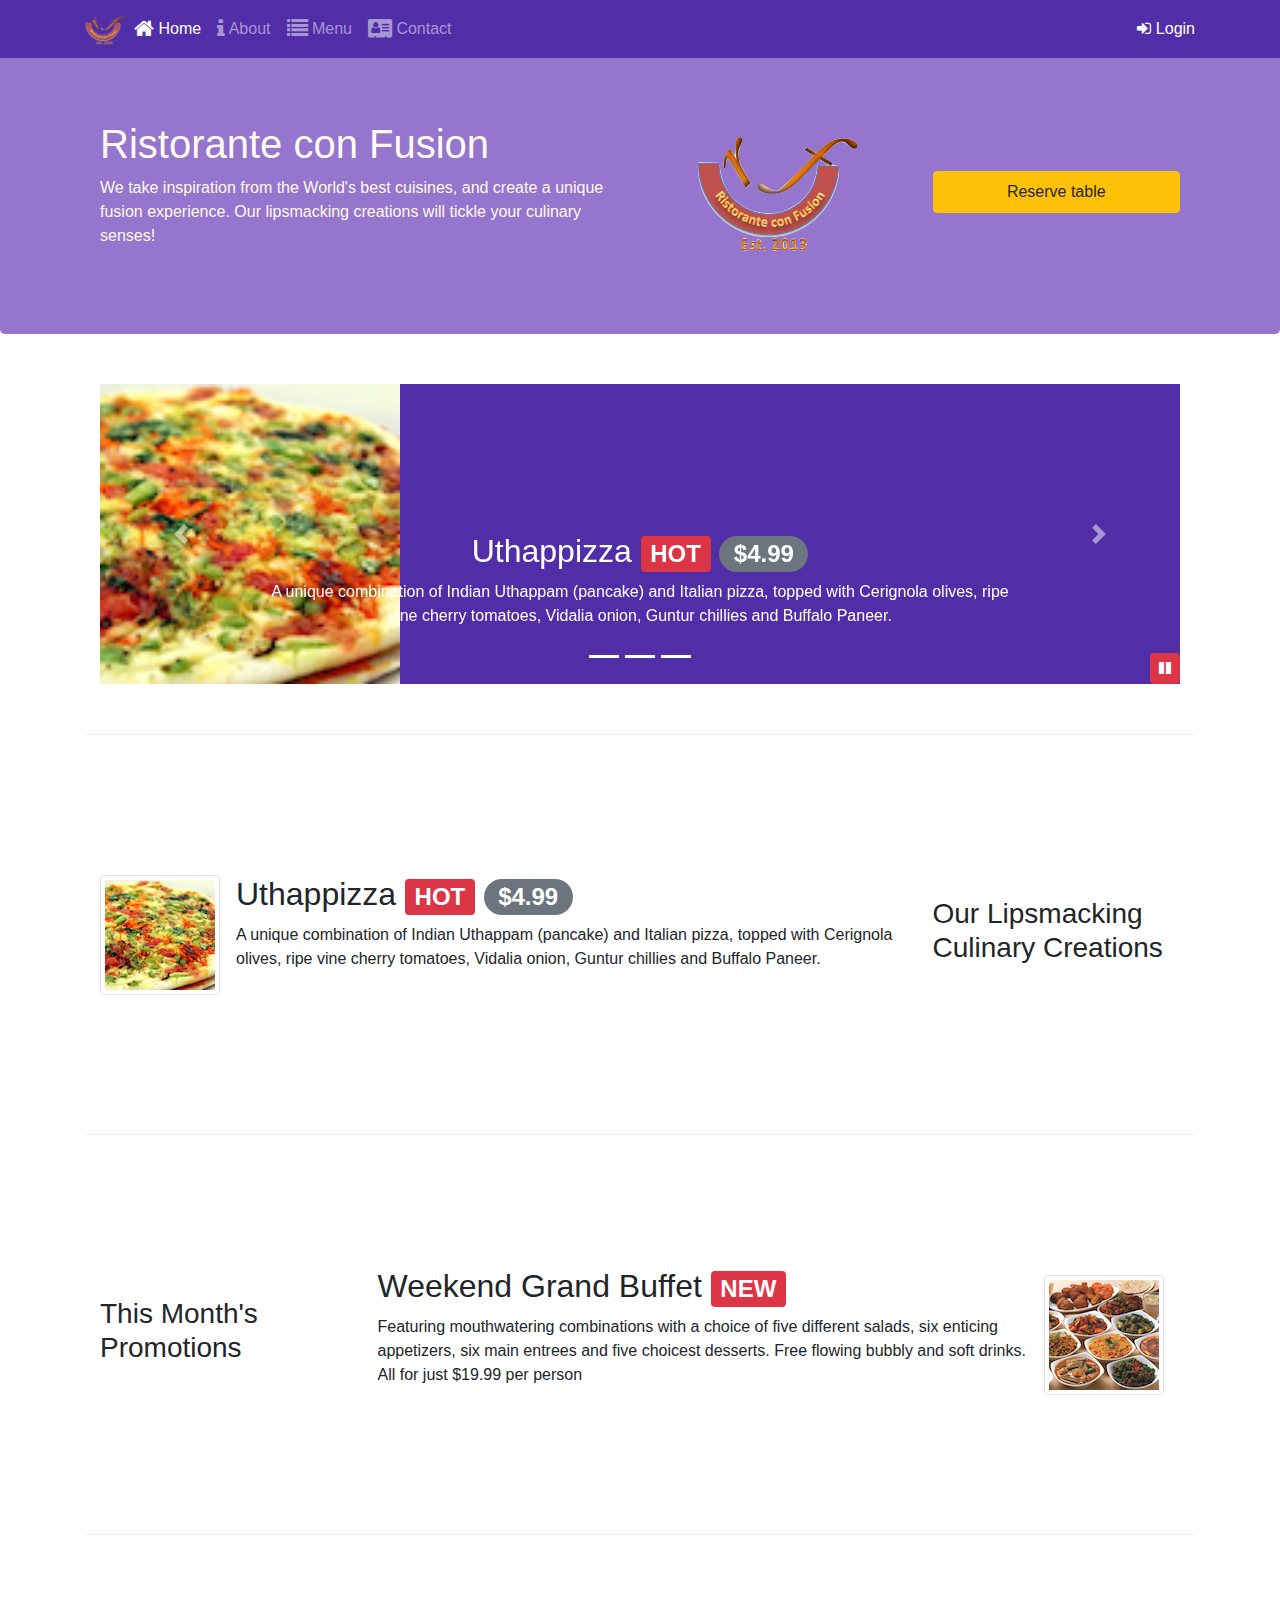
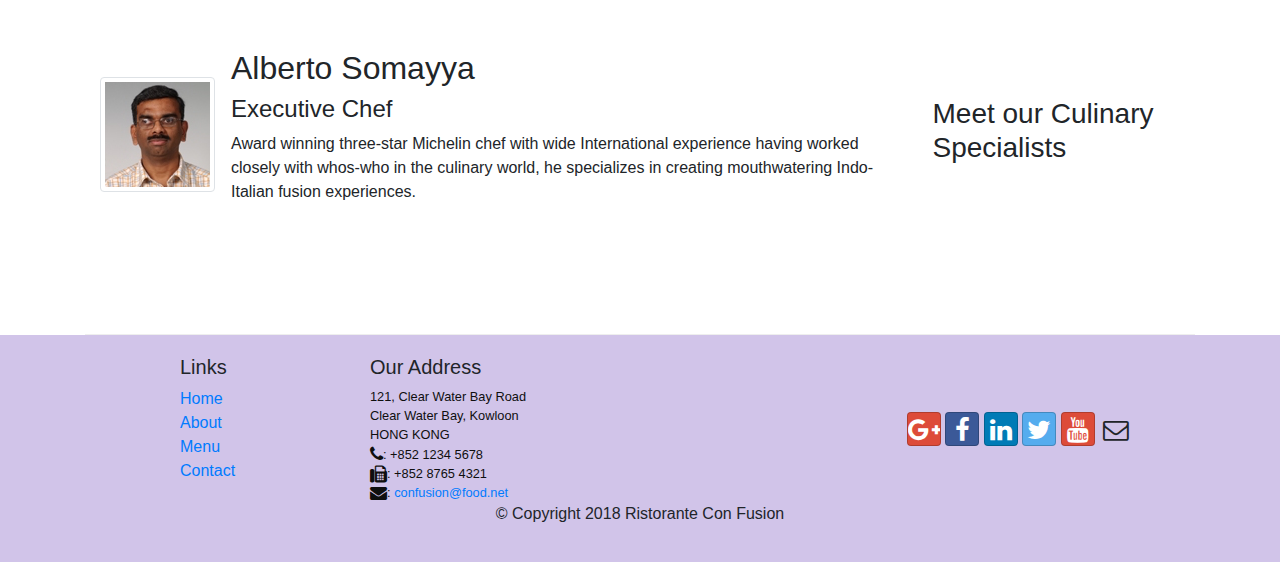
<file: index.html>
<!DOCTYPE html><html lang="en"><head><meta charset="utf-8"><meta name="viewport" content="width=device-width,initial-scale=1,shrink-to-fit=no"><meta http-equiv="x-ua-compatible" content="ie=edge"><link rel="stylesheet" href="css/main.css"></head><body><nav class="navbar navbar-dark navbar-expand-sm fixed-top"><div class="container"><button class="navbar-toggler" type="button" data-toggle="collapse" data-target="#Navbar"><span class="navbar-toggler-icon"></span></button> <a class="navbar-brand mr-auto" href="#"><img src="img/logo.png" height="30" width="41" alt="Ristorante Con Fusion"></a><div class="collapse navbar-collapse" id="Navbar"><ul class="navbar-nav mr-auto"><li class="nav-item active"><a class="nav-link" href="#"><span class="fa fa-home fa-lg"></span> Home</a></li><li class="nav-item"><a class="nav-link" href="./aboutus.html"><span class="fa fa-info fa-lg"></span> About</a></li><li class="nav-item"><a class="nav-link" href="#"><span class="fa fa-list fa-lg"></span> Menu</a></li><li class="nav-item"><a class="nav-link" href="./contactus.html"><span class="fa fa-address-card fa-lg"></span> Contact</a></li></ul><span class="navbar-text"><a id="loginButton"><span class="fa fa-sign-in"></span> Login</a></span></div></div></nav><div id="loginModal" class="modal fade" role="dialog"><div class="modal-dialog modal-lg" role="document"><div class="modal-content"><div class="modal-header"><h4 class="modal-title">Login</h4><button type="button" class="close" data-dismiss="modal">&times;</button></div><div class="modal-body"><form><div class="form-row"><div class="form-group col-sm-4"><label class="sr-only" for="exampleInputEmail3">Email address</label> <input type="email" class="form-control form-control-sm mr-1" id="exampleInputEmail3" placeholder="Enter email"></div><div class="form-group col-sm-4"><label class="sr-only" for="exampleInputPassword3">Password</label> <input type="password" class="form-control form-control-sm mr-1" id="exampleInputPassword3" placeholder="Password"></div><div class="col-sm-auto"><div class="form-check"><input class="form-check-input" type="checkbox"> <label class="form-check-label">Remember me</label></div></div></div><div class="form-row"><button type="button" class="btn btn-secondary btn-sm ml-auto" data-dismiss="modal">Cancel</button> <button type="submit" class="btn btn-primary btn-sm ml-1">Sign in</button></div></form></div></div></div></div><div id="reservationModal" class="modal fade" role="dialog"><div class="modal-dialog modal-lg modal-dialog-centered" role="document"><div class="modal-content"><div class="modal-header"><h5 class="modal-title">Reserve a Table</h5><button type="button" class="close" data-dismiss="modal">&times;</button></div><div class="modal-body"><form><div class="form-group row"><label class="col-12 col-sm-2">Number of Guests</label><div class="col"><div class="form-check form-check-inline"><input class="form-check-input" type="radio" name="numGuests" id="one_guest_radio" value="one" checked="checked"> <label class="form-check-label" for="one_guest_radio">1</label></div><div class="form-check form-check-inline"><input class="form-check-input" type="radio" name="numGuests" id="two_guest_radio" value="two"> <label class="form-check-label" for="two_guest_radio">2</label></div><div class="form-check form-check-inline"><input class="form-check-input" type="radio" name="numGuests" id="three_guest_radio" value="three"> <label class="form-check-label" for="three_guest_radio">3</label></div><div class="form-check form-check-inline"><input class="form-check-input" type="radio" name="numGuests" id="four_guest_radio" value="four"> <label class="form-check-label" for="four_guest_radio">4</label></div><div class="form-check form-check-inline"><input class="form-check-input" type="radio" name="numGuests" id="six_guest_radio" value="six"> <label class="form-check-label" for="six_guest_radio">6</label></div></div></div><div class="form-group row"><label class="col-12 col-sm-2">Section</label><div class="col-12 col-sm-4"><div class="btn-group btn-group-toggle" data-toggle="buttons"><label class="btn btn-success active"><input type="radio" name="section" value="non_smoking" id="non_smoking" checked="checked">Non-Smoking</label> <label class="btn btn-danger"><input type="radio" name="section" value="smoking" id="smoking">Smoking</label></div></div></div><div class="form-group row"><label class="col-12 col-sm-2">Date and Time</label><div class="col-12 col-sm-4"><input type="date" class="form-control" name="date" id="date"></div><div class="col-12 col-sm-4"><input type="time" class="form-control" name="time" id="time"></div></div><div class="form-group row"><div class="col offset-0 offset-sm-2"><button class="btn btn-secondary" data-dismiss="modal">Cancel</button> <button class="btn btn-primary" type="submit">Reserve</button></div></div></form></div></div></div></div><header class="jumbotron"><div class="container"><div class="row row-header"><div class="col-12 col-sm-6"><h1>Ristorante con Fusion</h1><p>We take inspiration from the World's best cuisines, and create a unique fusion experience. Our lipsmacking creations will tickle your culinary senses!</p></div><div class="col-12 col-sm-3 text-center align-self-center"><img src="img/logo.png" class="img-fluid" alt="Ristorante con Fusion"></div><div class="col-12 mt-5 mt-sm-0 col-sm-3 text-center align-self-center"><button type="button" class="btn btn-block nav-link btn-warning" id="reserveButton">Reserve table</button></div></div></div></header><div class="container"><div class="row row-content"><div class="col"><div id="mycarousel" class="carousel slide" data-ride="carousel"><div class="carousel-inner" role="listbox"><div class="carousel-item active"><img class="d-block img-fluid" src="img/uthappizza.png" alt="uthappizza"><div class="carousel-caption d-none d-md-block"><h2>Uthappizza <span class="badge badge-danger">HOT</span> <span class="badge badge-pill badge-secondary">$4.99</span></h2><p class="d-none d-sm-block">A unique combination of Indian Uthappam (pancake) and Italian pizza, topped with Cerignola olives, ripe vine cherry tomatoes, Vidalia onion, Guntur chillies and Buffalo Paneer.</p></div></div><div class="carousel-item"><img class="d-block img-fluid" src="img/buffet.png" alt="buffet"><div class="carousel-caption d-none d-md-block"><h2>Weekend Grand Buffet <span class="badge badge-danger">NEW</span></h2><p class="d-none d-sm-block">Featuring mouthwatering combinations with a choice of five different salads, six enticing appetizers, six main entrees and five choicest desserts. Free flowing bubbly and soft drinks. All for just $19.99 per person</p></div></div><div class="carousel-item"><img class="d-block img-fluid" src="img/alberto.png" alt="alberto"><div class="carousel-caption d-none d-md-block"><h2>Alberto Somayya</h2><h4>Executive Chef</h4><p class="d-none d-sm-block">Award winning three-star Michelin chef with wide International experience having worked closely with whos-who in the culinary world, he specializes in creating mouthwatering Indo-Italian fusion experiences.</p></div></div></div><ol class="carousel-indicators"><li data-target="#mycarousel" data-slide-to="0" class="active"></li><li data-target="#mycarousel" data-slide-to="1" class="active"></li><li data-target="#mycarousel" data-slide-to="2" class="active"></li></ol><a class="carousel-control-prev" href="#mycarousel" role="button" data-slide="previous"><span class="carousel-control-prev-icon"></span> </a><a class="carousel-control-next" href="#mycarousel" role="button" data-slide="next"><span class="carousel-control-next-icon"></span> </a><button class="btn btn-danger btn-sm" id="carouselButton"><span id="carousel-button-icon" class="fa fa-pause"></span></button></div></div></div><div class="row row-content align-items-center"><div class="col-12 col-sm-4 order-sm-last col-md-3"><h3>Our Lipsmacking Culinary Creations</h3></div><div class="col col-sm order-sm-first col-md"><div class="media"><img class="d-flex mr-3 img-thumbnail align-self-center" src="img/uthappizza.png" alt="uthappizza"><div class="media-body"><h2 class="mt-0">Uthappizza <span class="badge badge-danger">HOT</span> <span class="badge badge-pill badge-secondary">$4.99</span></h2><p class="d-none d-sm-block">A unique combination of Indian Uthappam (pancake) and Italian pizza, topped with Cerignola olives, ripe vine cherry tomatoes, Vidalia onion, Guntur chillies and Buffalo Paneer.</p></div></div></div></div><div class="row row-content align-items-center"><div class="col-12 col-sm-4 col-md-3"><h3>This Month's Promotions</h3></div><div class="col col-sm col-md"><div class="media"><div class="media-body"><h2 class="mt-0">Weekend Grand Buffet <span class="badge badge-danger">NEW</span></h2><p class="d-none d-sm-block">Featuring mouthwatering combinations with a choice of five different salads, six enticing appetizers, six main entrees and five choicest desserts. Free flowing bubbly and soft drinks. All for just $19.99 per person</p></div><img class="d-flex mr-3 img-thumbnail align-self-center" src="img/buffet.png" alt="buffet"></div></div></div><div class="row row-content align-items-center"><div class="col-12 col-sm-4 order-sm-last col-md-3"><h3>Meet our Culinary Specialists</h3></div><div class="col col-sm order-sm-first col-md"><div class="media"><img class="d-flex mr-3 img-thumbnail align-self-center" src="img/alberto.png" alt="alberto"><div class="media-body"><h2 class="mt-0">Alberto Somayya</h2><h4>Executive Chef</h4><p class="d-none d-sm-block">Award winning three-star Michelin chef with wide International experience having worked closely with whos-who in the culinary world, he specializes in creating mouthwatering Indo-Italian fusion experiences.</p></div></div></div></div></div><footer class="footer"><div class="container"><div class="row"><div class="col-4 offset-1 col-sm-2"><h5>Links</h5><ul class="list-unstyled"><li><a href="#">Home</a></li><li><a href="./aboutus.html">About</a></li><li><a href="#">Menu</a></li><li><a href="#">Contact</a></li></ul></div><div class="col-7 col-sm-5"><h5>Our Address</h5><address>121, Clear Water Bay Road<br>Clear Water Bay, Kowloon<br>HONG KONG<br><i class="fa fa-phone fa-lg"></i>: +852 1234 5678<br><i class="fa fa-fax fa-lg"></i>: +852 8765 4321<br><i class="fa fa-envelope fa-lg"></i>: <a href="mailto:confusion@food.net">confusion@food.net</a></address></div><div class="col-12 col-sm-4 align-self-center"><div class="text-center"><a class="btn btn-social-icon btn-google" href="http://google.com/+"><i class="fa fa-google-plus"></i></a> <a class="btn btn-social-icon btn-facebook" href="http://www.facebook.com/profile.php?id="><i class="fa fa-facebook"></i></a> <a class="btn btn-social-icon btn-linkedin" href="http://www.linkedin.com/in/"><i class="fa fa-linkedin"></i></a> <a class="btn btn-social-icon btn-twitter" href="http://twitter.com/"><i class="fa fa-twitter"></i></a> <a class="btn btn-social-icon btn-google" href="http://youtube.com/"><i class="fa fa-youtube"></i></a> <a class="btn btn-social-icon" href="mailto:"><i class="fa fa-envelope-o"></i></a></div></div></div><div class="row justify-content-center"><div class="col-auto"><p>© Copyright 2018 Ristorante Con Fusion</p></div></div></div></footer><script src="js/main.js"></script></body></html>
</file>
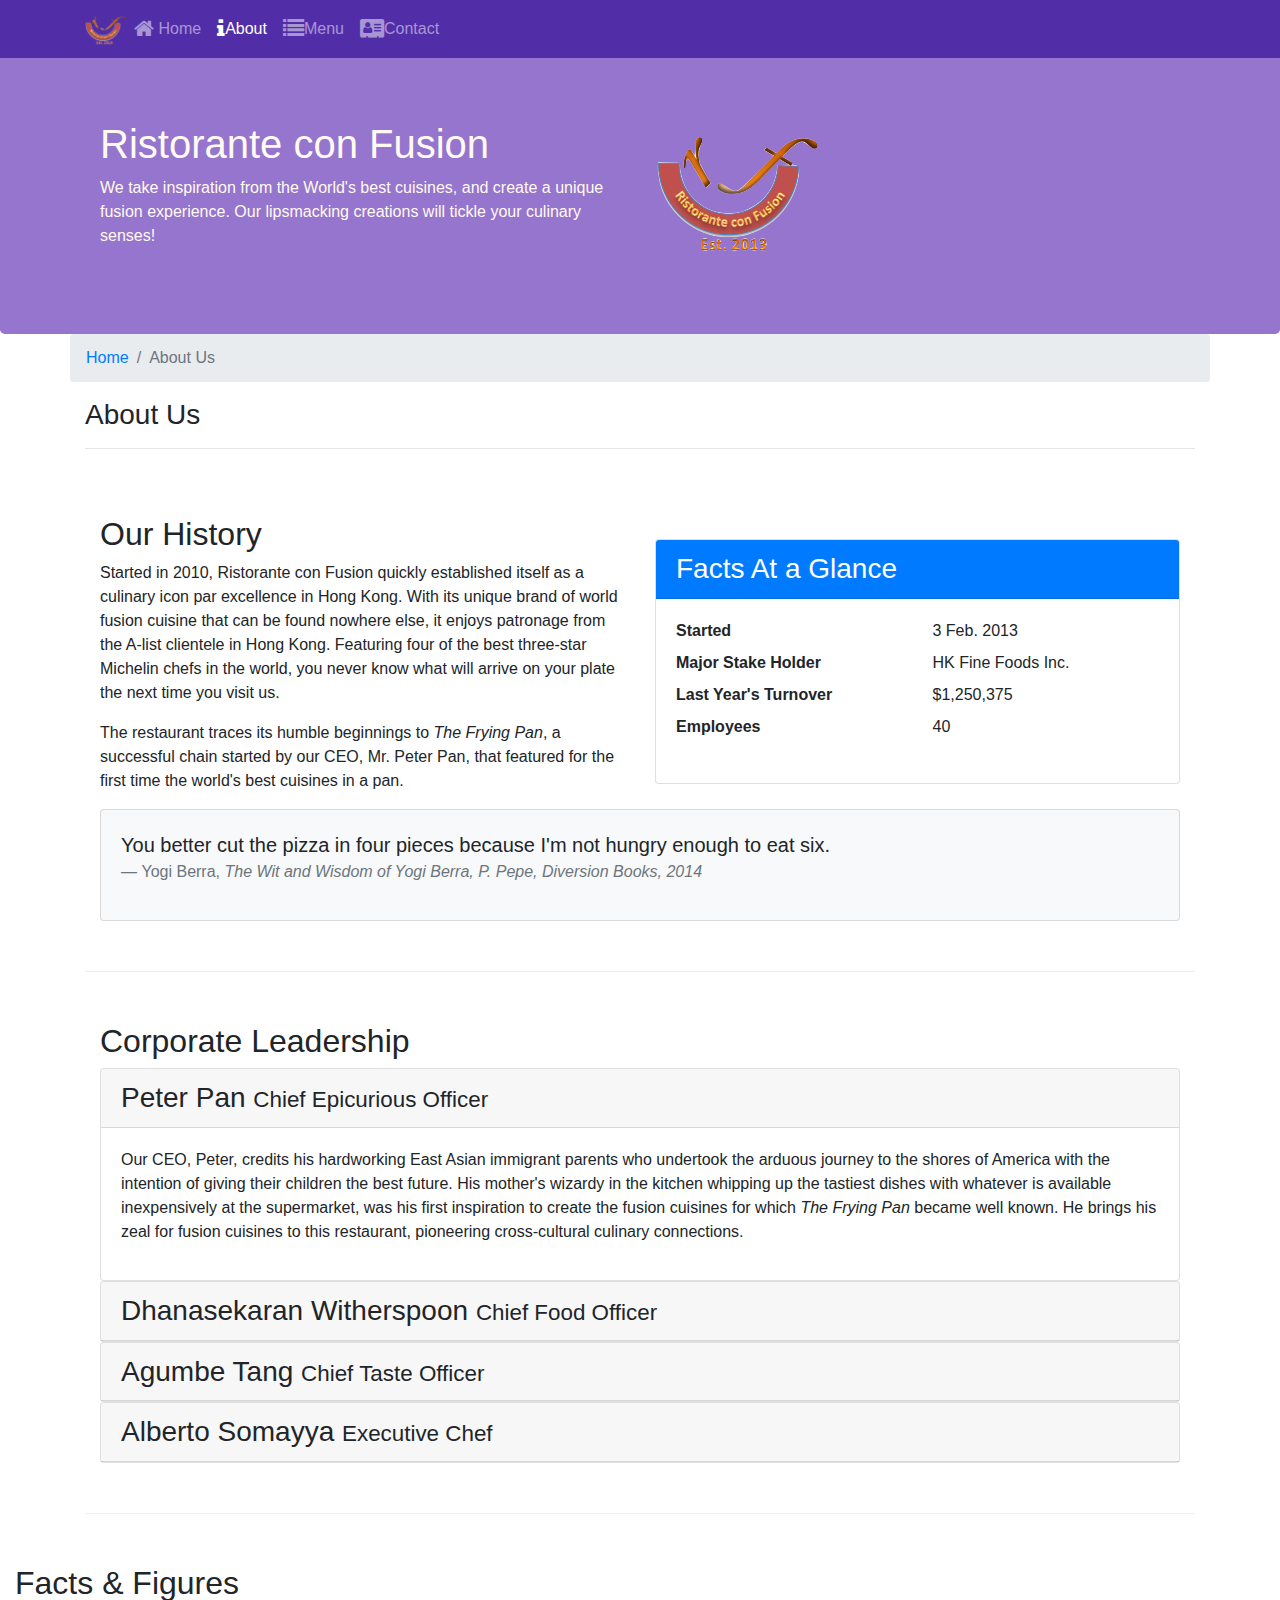
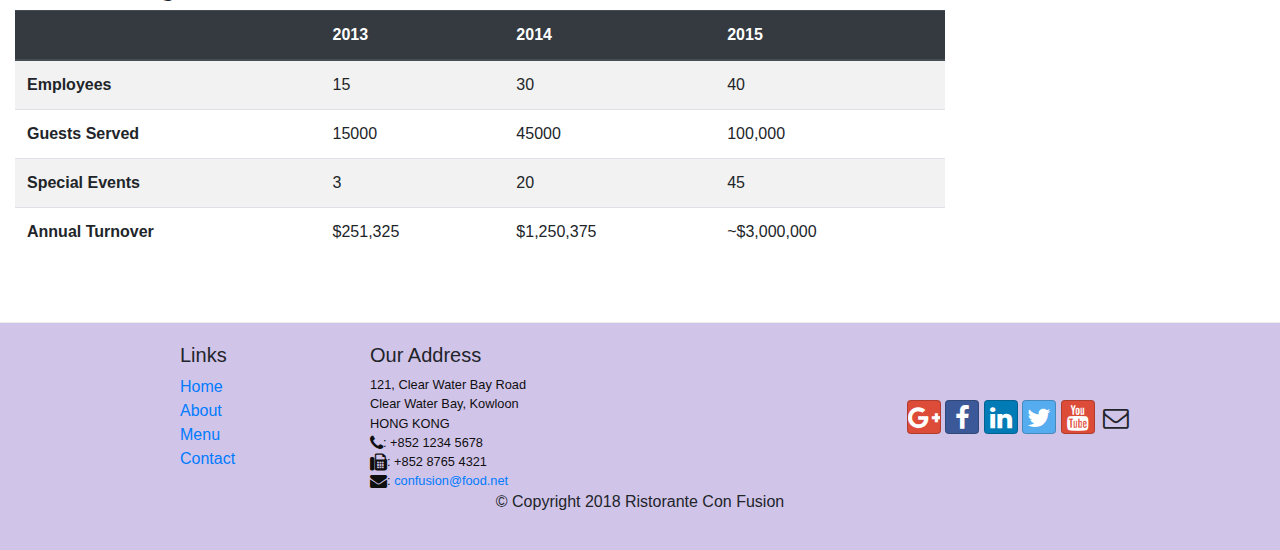
<file: aboutus.html>
<!DOCTYPE html><html lang="en"><head><meta charset="utf-8"><meta name="viewport" content="width=device-width,initial-scale=1,shrink-to-fit=no"><meta http-equiv="x-ua-compatible" content="ie=edge"><link rel="stylesheet" href="css/main.css"><title>Ristorante Con Fusion: About Us</title></head><body><nav class="navbar navbar-dark navbar-expand-sm fixed-top"><div class="container"><button class="navbar-toggler" type="botton" data-toggle="collapse" data-target="#Navbar"><span class="navbar-toggler-icon"></span></button> <a class="navbar-brand mr-auto" href="index.html"><img src="img/logo.png" height="30" width="41"></a><div class="collapse navbar-collapse" id="Navbar"><ul class="navbar-nav mr-auto"><li class="nav-item"><a href="index.html" class="nav-link"><span class="fa fa-home fa-lg"></span> Home</a></li><li class="nav-item active"><a href="#" class="nav-link"><span class="fa fa-info fa-lg"></span>About</a></li><li class="nav-item"><a href="#" class="nav-link"><span class="fa fa-list fa-lg"></span>Menu</a></li><li class="nav-item"><a href="contactus.html" class="nav-link"><span class="fa fa-address-card fa-lg"></span>Contact</a></li></ul></div></div></nav><header class="jumbotron"><div class="container"><div class="row row-header"><div class="col-12 col-sm-6"><h1>Ristorante con Fusion</h1><p>We take inspiration from the World's best cuisines, and create a unique fusion experience. Our lipsmacking creations will tickle your culinary senses!</p></div><div class="col-12 col-sm align-self-center"><img src="img/logo.png" class="img-fluid"></div></div></div></header><div class="container"><div class="row"><ol class="col-12 breadcrumb"><li class="breadcrumb-item"><a href="index.html">Home</a></li><li class="breadcrumb-item active">About Us</li></ol><div class="col-12"><h3>About Us</h3><hr></div></div><div class="row row-content align-items-center"><div class="col-12 col-sm-6"><h2>Our History</h2><p>Started in 2010, Ristorante con Fusion quickly established itself as a culinary icon par excellence in Hong Kong. With its unique brand of world fusion cuisine that can be found nowhere else, it enjoys patronage from the A-list clientele in Hong Kong. Featuring four of the best three-star Michelin chefs in the world, you never know what will arrive on your plate the next time you visit us.</p><p>The restaurant traces its humble beginnings to <em>The Frying Pan</em>, a successful chain started by our CEO, Mr. Peter Pan, that featured for the first time the world's best cuisines in a pan.</p></div><div class="col-12 col-sm-6"><div class="card"><h3 class="card-header bg-primary text-white">Facts At a Glance</h3><div class="card-body"><dl class="row"><dt class="col-6">Started</dt><dd class="col-6">3 Feb. 2013</dd><dt class="col-6">Major Stake Holder</dt><dd class="col-6">HK Fine Foods Inc.</dd><dt class="col-6">Last Year's Turnover</dt><dd class="col-6">$1,250,375</dd><dt class="col-6">Employees</dt><dd class="col-6">40</dd></dl></div></div></div><div class="col-12"><div class="card card-body bg-light"><blockquote class="blockquote"><p class="mb-0">You better cut the pizza in four pieces because I'm not hungry enough to eat six.</p><footer class="blockquote-footer">Yogi Berra, <cite title="Source Title">The Wit and Wisdom of Yogi Berra, P. Pepe, Diversion Books, 2014</cite></footer></blockquote></div></div></div><div class="row row-content align-items-center"><div class="col-12"><h2>Corporate Leadership</h2><div id="accordion"><div class="card"><div class="card-header" role="tab" id="peterhead"><h3 class="mb-0"><a data-toggle="collapse" data-target="#peter">Peter Pan <small>Chief Epicurious Officer</small></a></h3></div><div class="collapse show" id="peter" data-parent="#accordion"><div class="card-body"><p class="d-none d-sm-block">Our CEO, Peter, credits his hardworking East Asian immigrant parents who undertook the arduous journey to the shores of America with the intention of giving their children the best future. His mother's wizardy in the kitchen whipping up the tastiest dishes with whatever is available inexpensively at the supermarket, was his first inspiration to create the fusion cuisines for which <em>The Frying Pan</em> became well known. He brings his zeal for fusion cuisines to this restaurant, pioneering cross-cultural culinary connections.</p></div></div></div></div><div class="card"><div class="card-header" role="tab" id="dannyhead"><h3 class="mb-0"><a class="collapsed" data-toggle="collapse" data-target="#danny">Dhanasekaran Witherspoon <small>Chief Food Officer</small></a></h3></div><div class="collapse" id="danny" data-parent="#accordion"><div class="card-body"><p class="d-none d-sm-block">Our CFO, Danny, as he is affectionately referred to by his colleagues, comes from a long established family tradition in farming and produce. His experiences growing up on a farm in the Australian outback gave him great appreciation for varieties of food sources. As he puts it in his own words, <em>Everything that runs, wins, and everything that stays, pays!</em></p></div></div></div><div class="card"><div class="card-header" role="tab" id="agumbehead"><h3 class="mb-0"><a class="collapsed" data-toggle="collapse" data-target="#agumbe">Agumbe Tang <small>Chief Taste Officer</small></a></h3></div><div class="collapse" id="agumbe" data-parent="#accordion"><div class="card-body"><p class="d-none d-sm-block">Blessed with the most discerning gustatory sense, Agumbe, our CTO, personally ensures that every dish that we serve meets his exacting tastes. Our chefs dread the tongue lashing that ensues if their dish does not meet his exacting standards. He lives by his motto, <em>You click only if you survive my lick.</em></p></div></div></div><div class="card"><div class="card-header" role="tab" id="albertohead"><h3 class="mb-0"><a class="collapsed" data-toggle="collapse" data-target="#alberto">Alberto Somayya <small>Executive Chef</small></a></h3></div><div class="collapse" id="alberto" data-parent="#accordion"><div class="card-body"><p class="d-none d-sm-block">Award winning three-star Michelin chef with wide International experience having worked closely with whos-who in the culinary world, he specializes in creating mouthwatering Indo-Italian fusion experiences. He says, <em>Put together the cuisines from the two craziest cultures, and you get a winning hit! Amma Mia!</em></p></div></div></div></div></div></div><div class="row row-content"><div class="col-12 col-sm-9"><h2>Facts &amp; Figures</h2><div class="table-responsive"><table class="table table-striped"><thead class="thead-dark"><tr><th>&nbsp;</th><th>2013</th><th>2014</th><th>2015</th></tr></thead><tbody><tr><th>Employees</th><td>15</td><td>30</td><td>40</td></tr><tr><th>Guests Served</th><td>15000</td><td>45000</td><td>100,000</td></tr><tr><th>Special Events</th><td>3</td><td>20</td><td>45</td></tr><tr><th>Annual Turnover</th><td>$251,325</td><td>$1,250,375</td><td>~$3,000,000</td></tr></tbody></table></div></div><div class="col-12 col-sm-3"></div></div><footer class="footer"><div class="container"><div class="row"><div class="col-4 offset-1 col-sm-2"><h5>Links</h5><ul class="list-unstyled"><li><a href="index.html">Home</a></li><li><a href="#">About</a></li><li><a href="#">Menu</a></li><li><a href="contactus.html">Contact</a></li></ul></div><div class="col-7 col-sm-5"><h5>Our Address</h5><address>121, Clear Water Bay Road<br>Clear Water Bay, Kowloon<br>HONG KONG<br><i class="fa fa-phone fa-lg"></i>: +852 1234 5678<br><i class="fa fa-fax fa-lg"></i>: +852 8765 4321<br><i class="fa fa-envelope fa-lg"></i>: <a href="mailto:confusion@food.net">confusion@food.net</a></address></div><div class="col-12 col-sm-4 align-self-center"><div class="text-center"><a class="btn btn-social-icon btn-google" href="http://google.com/+"><i class="fa fa-google-plus"></i></a> <a class="btn btn-social-icon btn-facebook" href="http://www.facebook.com/profile.php?id="><i class="fa fa-facebook"></i></a> <a class="btn btn-social-icon btn-linkedin" href="http://www.linkedin.com/in/"><i class="fa fa-linkedin"></i></a> <a class="btn btn-social-icon btn-twitter" href="http://twitter.com/"><i class="fa fa-twitter"></i></a> <a class="btn btn-social-icon btn-google" href="http://youtube.com/"><i class="fa fa-youtube"></i></a> <a class="btn btn-social-icon" href="mailto:"><i class="fa fa-envelope-o"></i></a></div></div></div><div class="row justify-content-center"><div class="col-auto"><p>© Copyright 2018 Ristorante Con Fusion</p></div></div></div></footer><script src="js/main.js"></script></body></html>
</file>
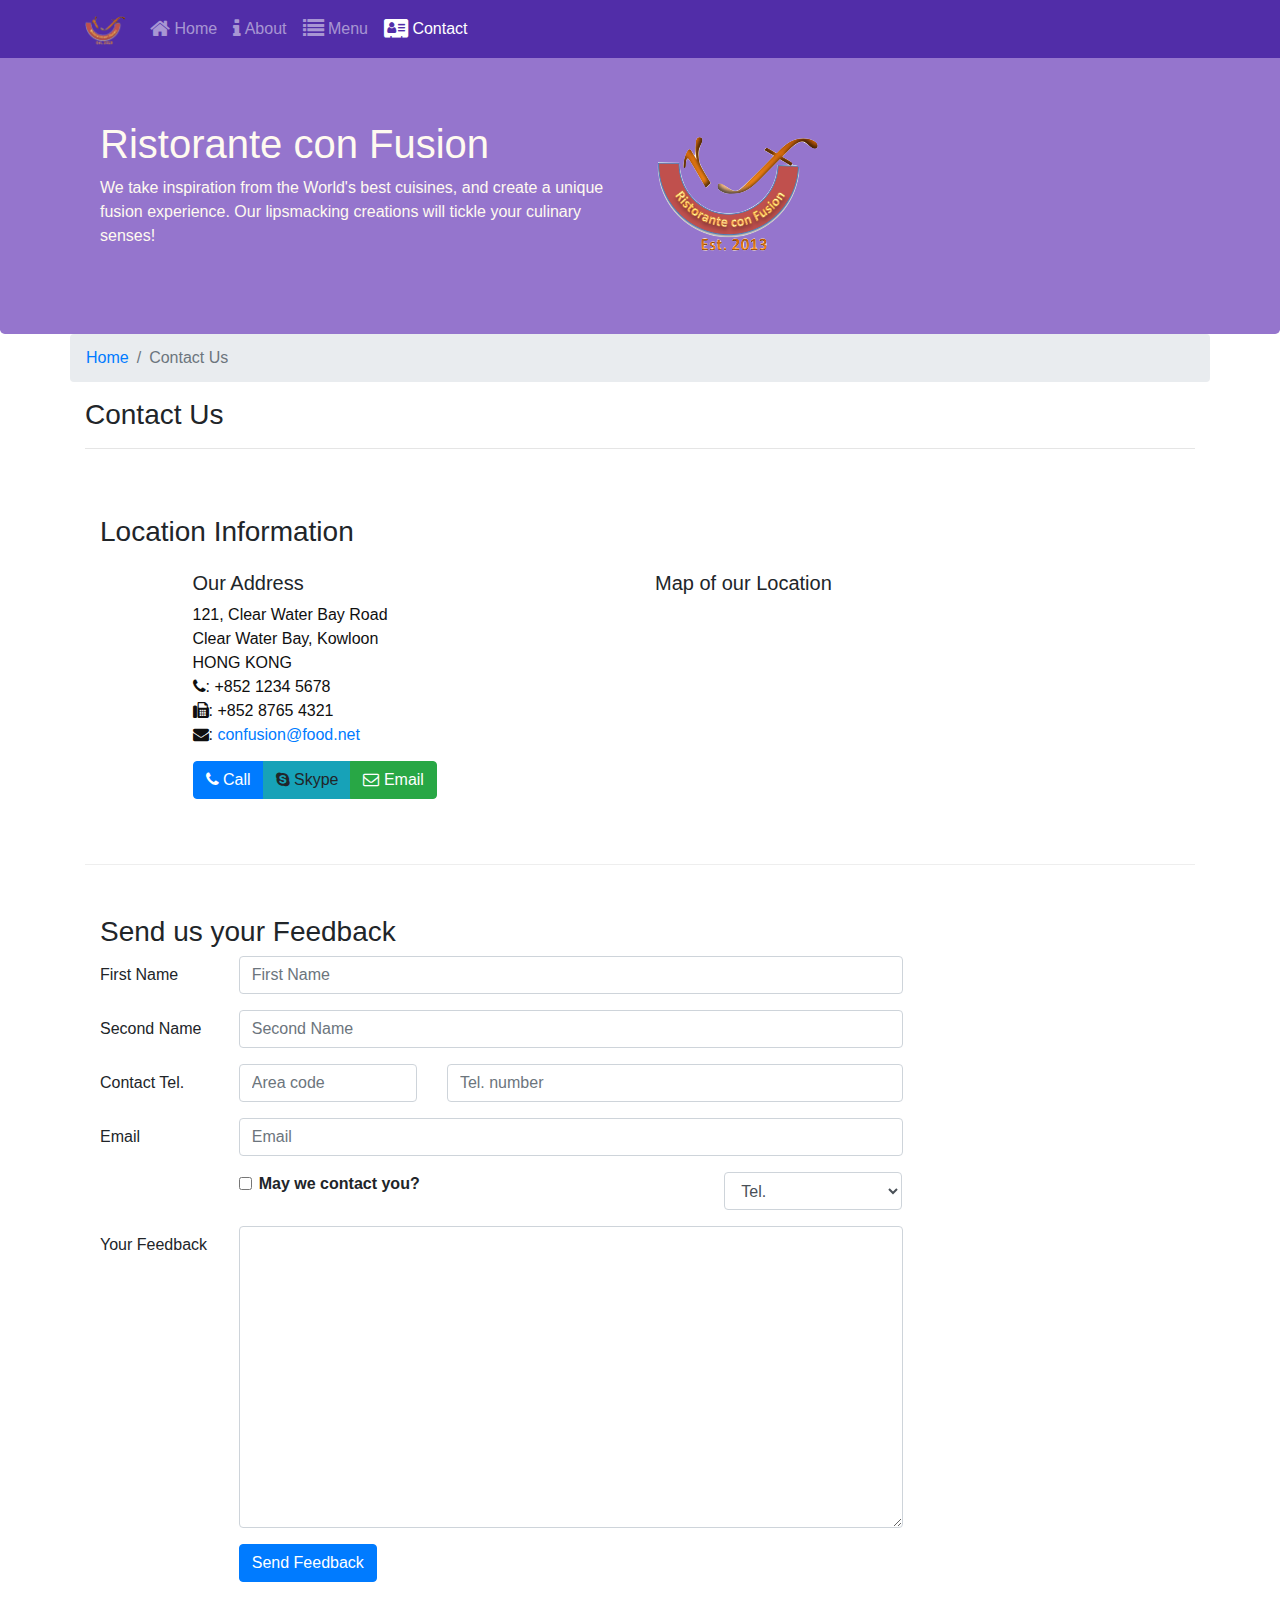
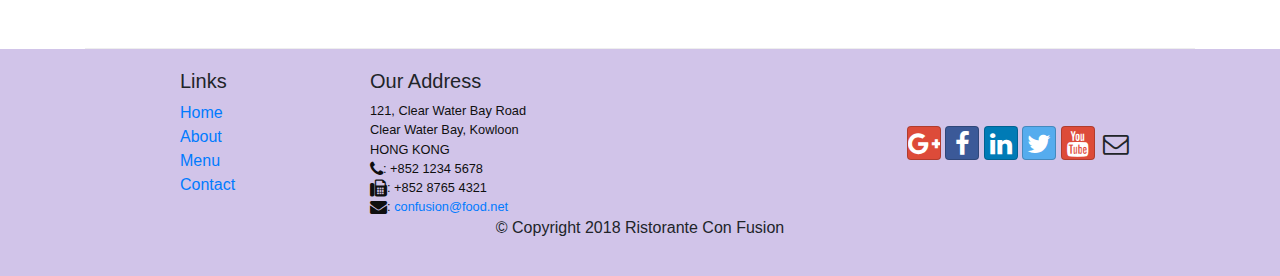
<file: contactus.html>
<!DOCTYPE html><html lang="en"><head><title>Ristorante Con Fusion: About Us</title><meta charset="utf-8"><meta name="viewport" content="width=device-width,initial-scale=1,shrink-to-fit=no"><meta http-equiv="x-ua-compatible" content="ie=edge"><link rel="stylesheet" href="css/main.css"></head><body><nav class="navbar navbar-dark navbar-expand-sm fixed-top"><div class="container"><button class="navbar-toggler" type="button" data-toggle="collapse" data-target="#Navbar"><span class="navbar-toggler-icon"></span></button> <a class="navbar-brand" href="#"><img src="img/logo.png" height="30" width="41"></a><div class="collapse navbar-collapse" id="Navbar"><ul class="navbar-nav mr-auto"><li class="nav-item"><a class="nav-link" href="./index.html"><span class="fa fa-home fa-lg"></span> Home</a></li><li class="nav-item"><a class="nav-link" href="./aboutus.html"><span class="fa fa-info fa-lg"></span> About</a></li><li class="nav-item"><a class="nav-link" href="#"><span class="fa fa-list fa-lg"></span> Menu</a></li><li class="nav-item active"><a class="nav-link" href="#"><span class="fa fa-address-card fa-lg"></span> Contact</a></li></ul></div></div></nav><header class="jumbotron"><div class="container"><div class="row row-header"><div class="col-12 col-sm-6"><h1>Ristorante con Fusion</h1><p>We take inspiration from the World's best cuisines, and create a unique fusion experience. Our lipsmacking creations will tickle your culinary senses!</p></div><div class="col-12 col-sm align-self-center"><img src="img/logo.png" class="img-fluid"></div></div></div></header><div class="container"><div class="row"><ol class="col-12 breadcrumb"><li class="breadcrumb-item"><a href="./index.html">Home</a></li><li class="breadcrumb-item active">Contact Us</li></ol><div class="col-12"><h3>Contact Us</h3><hr></div></div><div class="row row-content"><div class="col-12"><h3>Location Information</h3></div><div class="col-12 col-sm-4 offset-sm-1"><h5>Our Address</h5><address style="font-size:100%">121, Clear Water Bay Road<br>Clear Water Bay, Kowloon<br>HONG KONG<br><i class="fa fa-phone"></i>: +852 1234 5678<br><i class="fa fa-fax"></i>: +852 8765 4321<br><i class="fa fa-envelope"></i>: <a href="mailto:confusion@food.net">confusion@food.net</a></address></div><div class="col-12 col-sm-6 offset-sm-1"><h5>Map of our Location</h5></div><div class="col-12 col-sm-11 offset-sm-1"><div class="btn-group" role="group"><a role="button" class="btn btn-primary" href="tel:+85212345678"><i class="fa fa-phone"></i> Call</a> <a role="button" class="btn btn-info"><i class="fa fa-skype"></i> Skype</a> <a role="button" class="btn btn-success" href="mailto:confusion@food.net"><i class="fa fa-envelope-o"></i> Email</a></div></div></div><div class="row row-content"><div class="col-12"><h3>Send us your Feedback</h3></div><div class="col-12 col-md-9"><form><div class="row form-group"><label for="firstname" class="col-md-2 col-form-label">First Name</label><div class="col-md-10"><input type="text" class="form-control" id="firstname" name="firstname" placeholder="First Name"></div></div><div class="row form-group"><label for="secondname" class="col-md-2 col-form-label">Second Name</label><div class="col-md-10"><input type="text" class="form-control" id="secondname" name="secondname" placeholder="Second Name"></div></div><div class="form-group row"><label for="telnum" class="col-12 col-md-2 col-form-label">Contact Tel.</label><div class="col-5 col-md-3"><input type="tel" class="form-control" id="areacode" name="areacode" placeholder="Area code"></div><div class="col-7 col-md-7"><input type="tel" class="form-control" id="telnum" name="telnum" placeholder="Tel. number"></div></div><div class="form-group row"><label for="emailid" class="col-md-2 col-form-label">Email</label><div class="col-md-10"><input type="email" class="form-control" id="emailid" name="emailid" placeholder="Email"></div></div><div class="form-group row"><div class="col-md-6 offset-md-2"><div class="form-check"><input type="checkbox" class="form-check-input" name="approve" id="approve"> <label class="form-check-label" for="approve"><strong>May we contact you?</strong></label></div></div><div class="col-md-3 offset-md-1"><select class="form-control"><option>Tel.</option><option>Email</option></select></div></div><div class="form-group row"><label for="feedback" class="col-md-2 col-form-label">Your Feedback</label><div class="col-md-10"><textarea class="form-control" id="feedback" name="feedback" rows="12"></textarea></div></div><div class="form-group row"><div class="offset-md-2 col-md-10"><button type="submit" class="btn btn-primary">Send Feedback</button></div></div></form></div><div class="col-12 col-md"></div></div></div><footer class="footer"><div class="container"><div class="row"><div class="col-4 offset-1 col-sm-2"><h5>Links</h5><ul class="list-unstyled"><li><a href="index.html">Home</a></li><li><a href="aboutus.html">About</a></li><li><a href="#">Menu</a></li><li><a href="#">Contact</a></li></ul></div><div class="col-7 col-sm-5"><h5>Our Address</h5><address>121, Clear Water Bay Road<br>Clear Water Bay, Kowloon<br>HONG KONG<br><i class="fa fa-phone fa-lg"></i>: +852 1234 5678<br><i class="fa fa-fax fa-lg"></i>: +852 8765 4321<br><i class="fa fa-envelope fa-lg"></i>: <a href="mailto:confusion@food.net">confusion@food.net</a></address></div><div class="col-12 col-sm-4 align-self-center"><div class="text-center"><a class="btn btn-social-icon btn-google" href="http://google.com/+"><i class="fa fa-google-plus"></i></a> <a class="btn btn-social-icon btn-facebook" href="http://www.facebook.com/profile.php?id="><i class="fa fa-facebook"></i></a> <a class="btn btn-social-icon btn-linkedin" href="http://www.linkedin.com/in/"><i class="fa fa-linkedin"></i></a> <a class="btn btn-social-icon btn-twitter" href="http://twitter.com/"><i class="fa fa-twitter"></i></a> <a class="btn btn-social-icon btn-google" href="http://youtube.com/"><i class="fa fa-youtube"></i></a> <a class="btn btn-social-icon" href="mailto:"><i class="fa fa-envelope-o"></i></a></div></div></div><div class="row justify-content-center"><div class="col-auto"><p>© Copyright 2018 Ristorante Con Fusion</p></div></div></div></footer><script src="js/main.js"></script></body></html>
</file>
